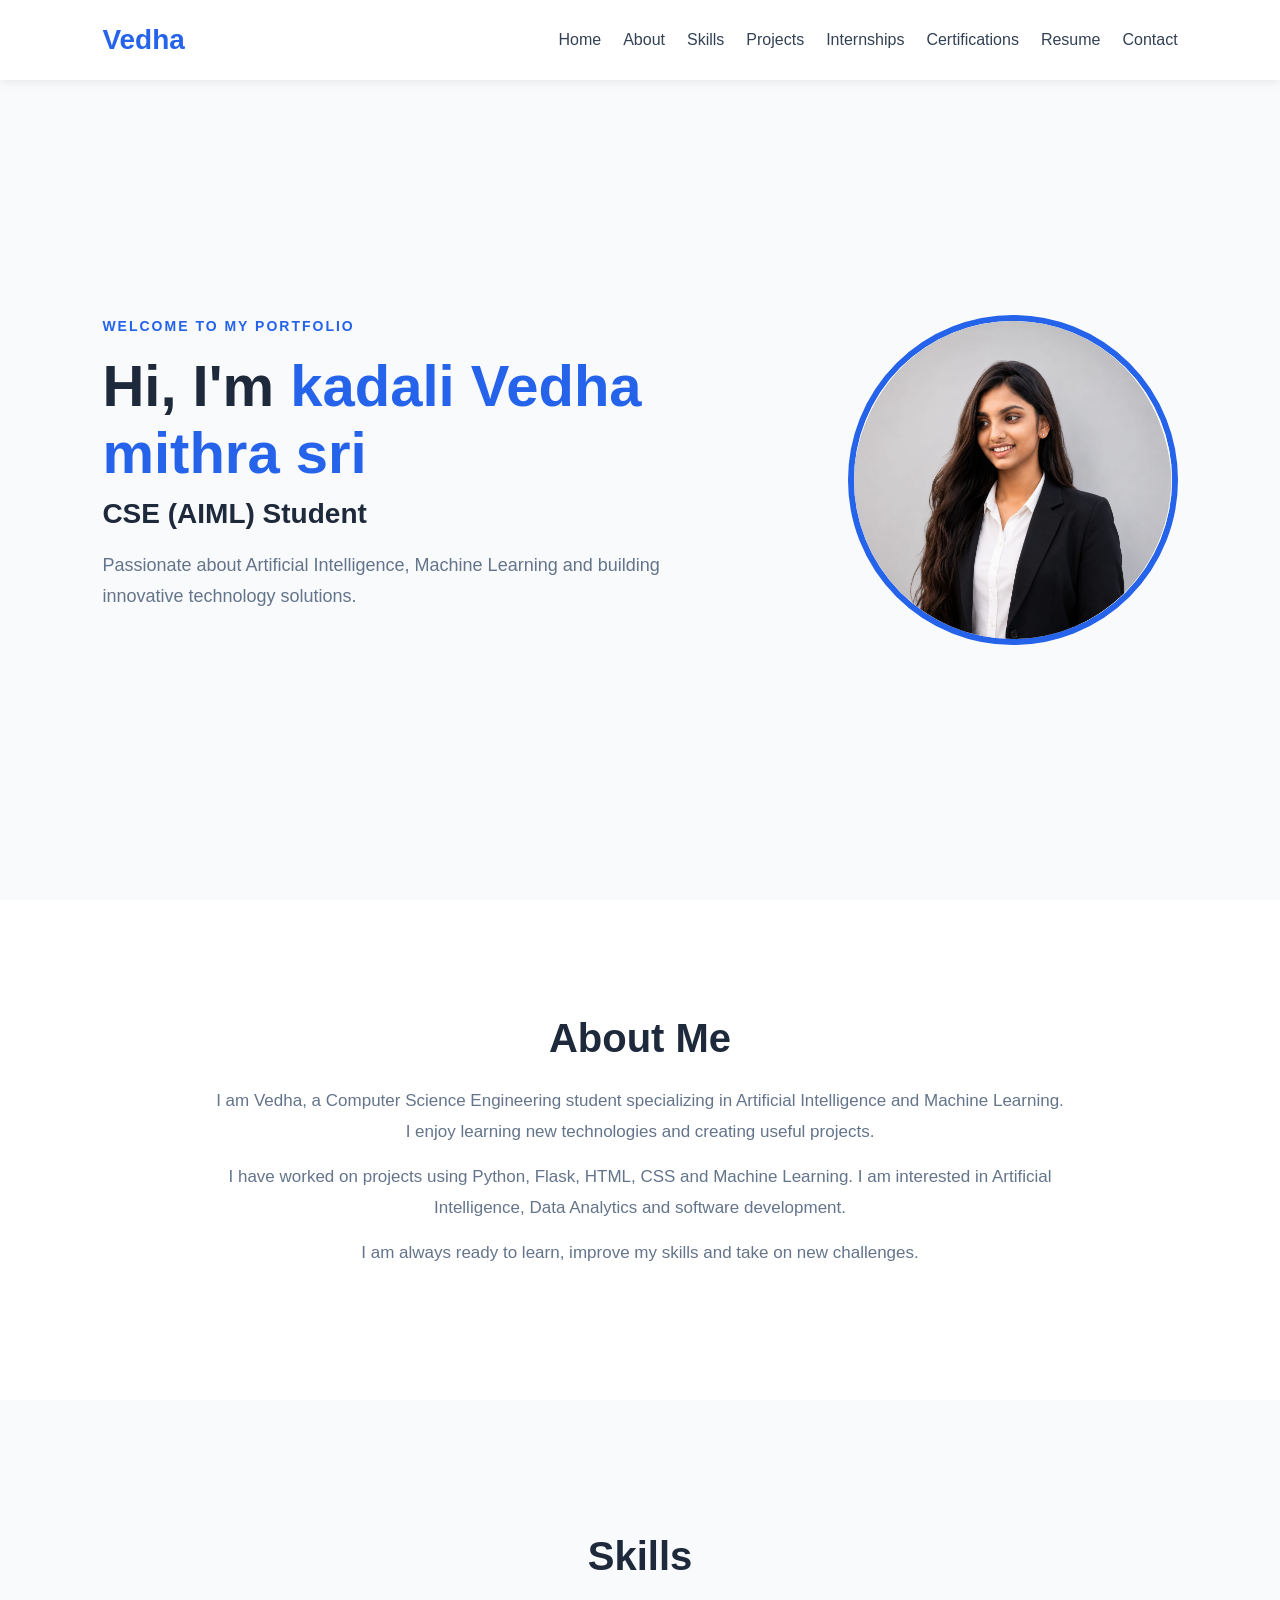
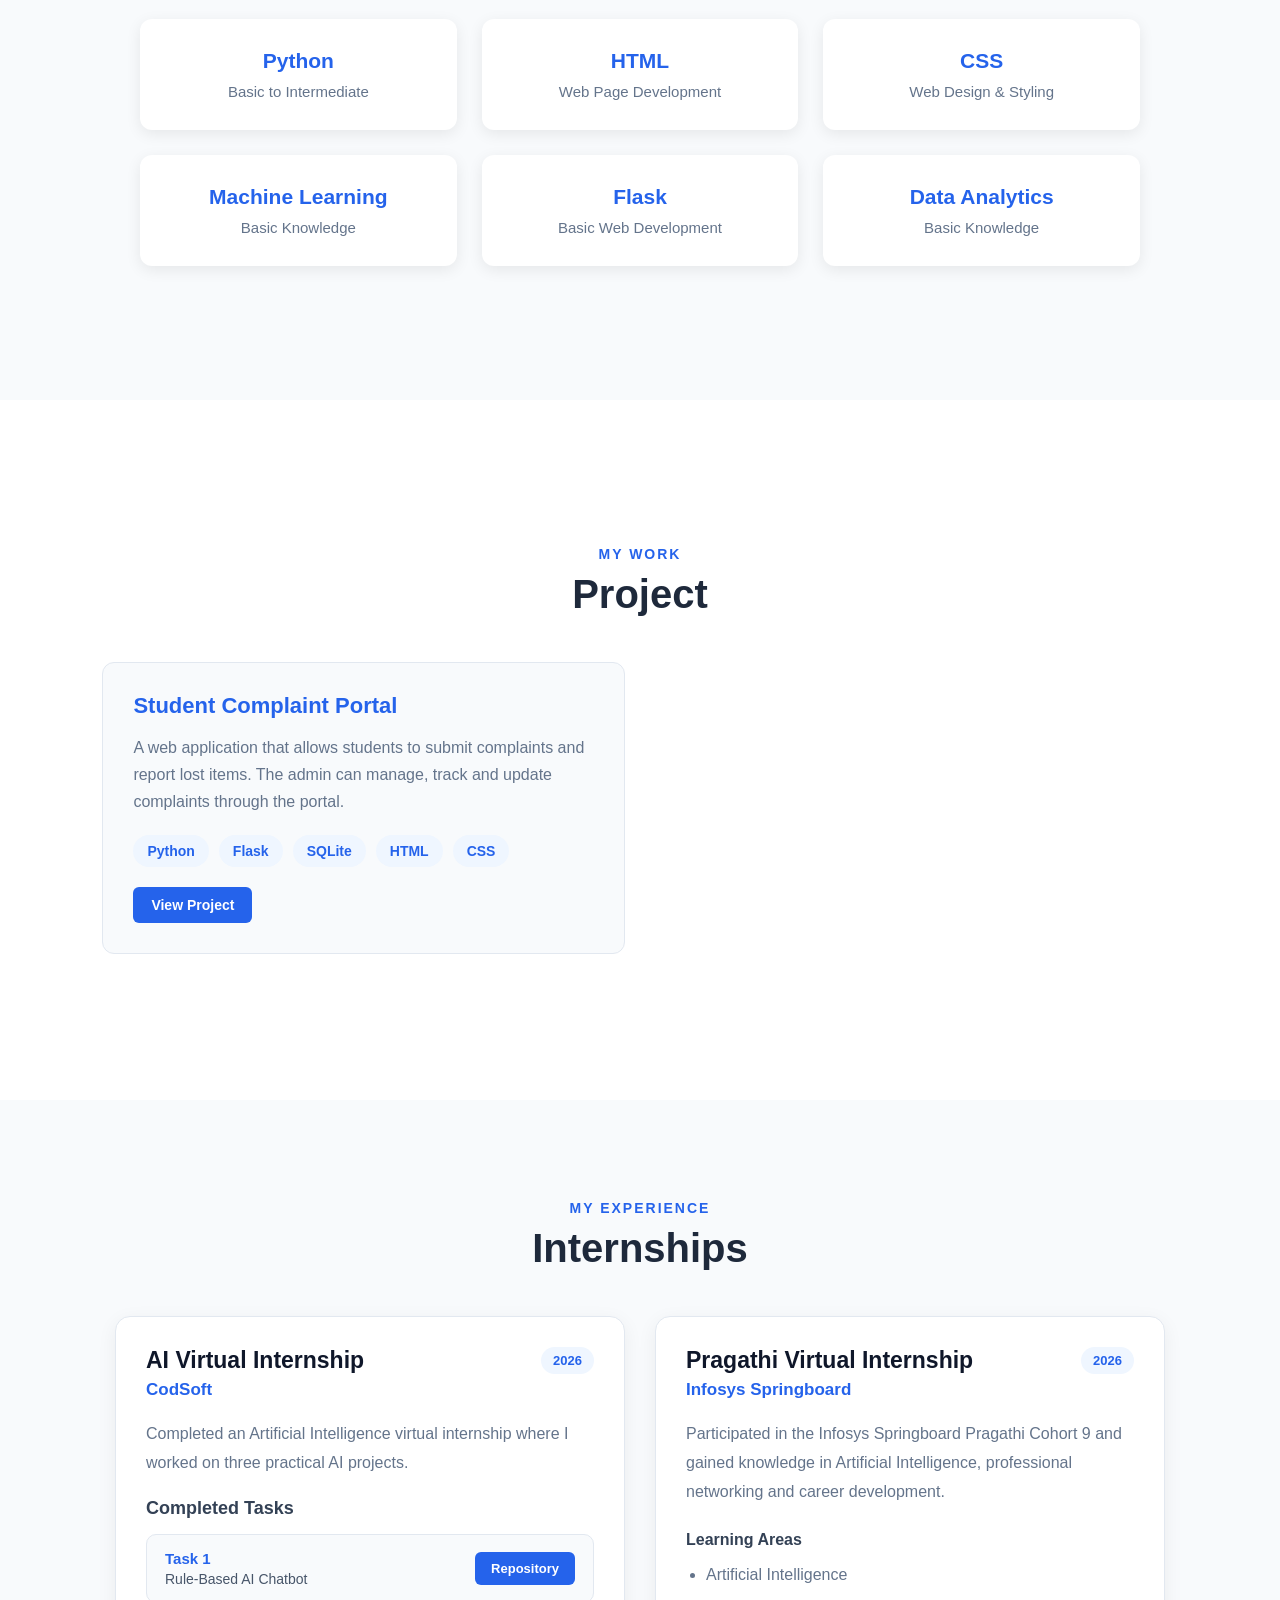
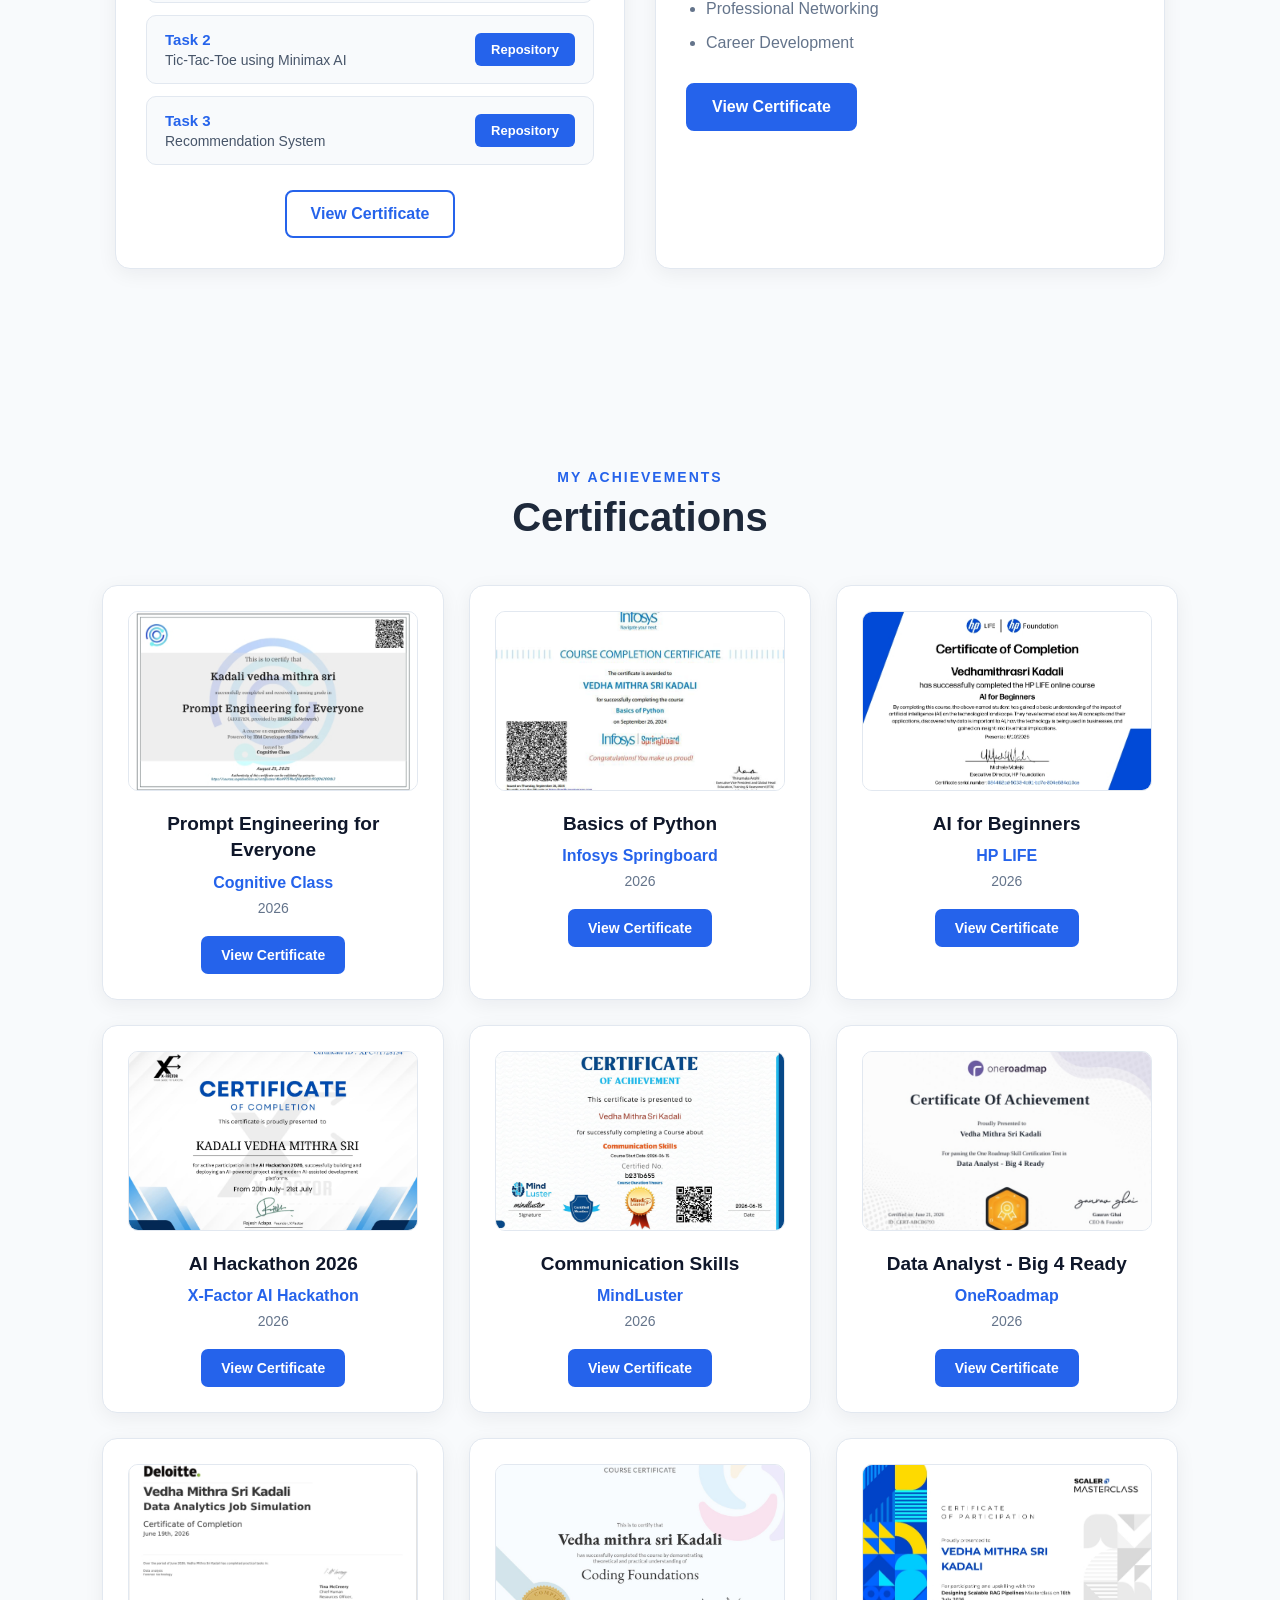
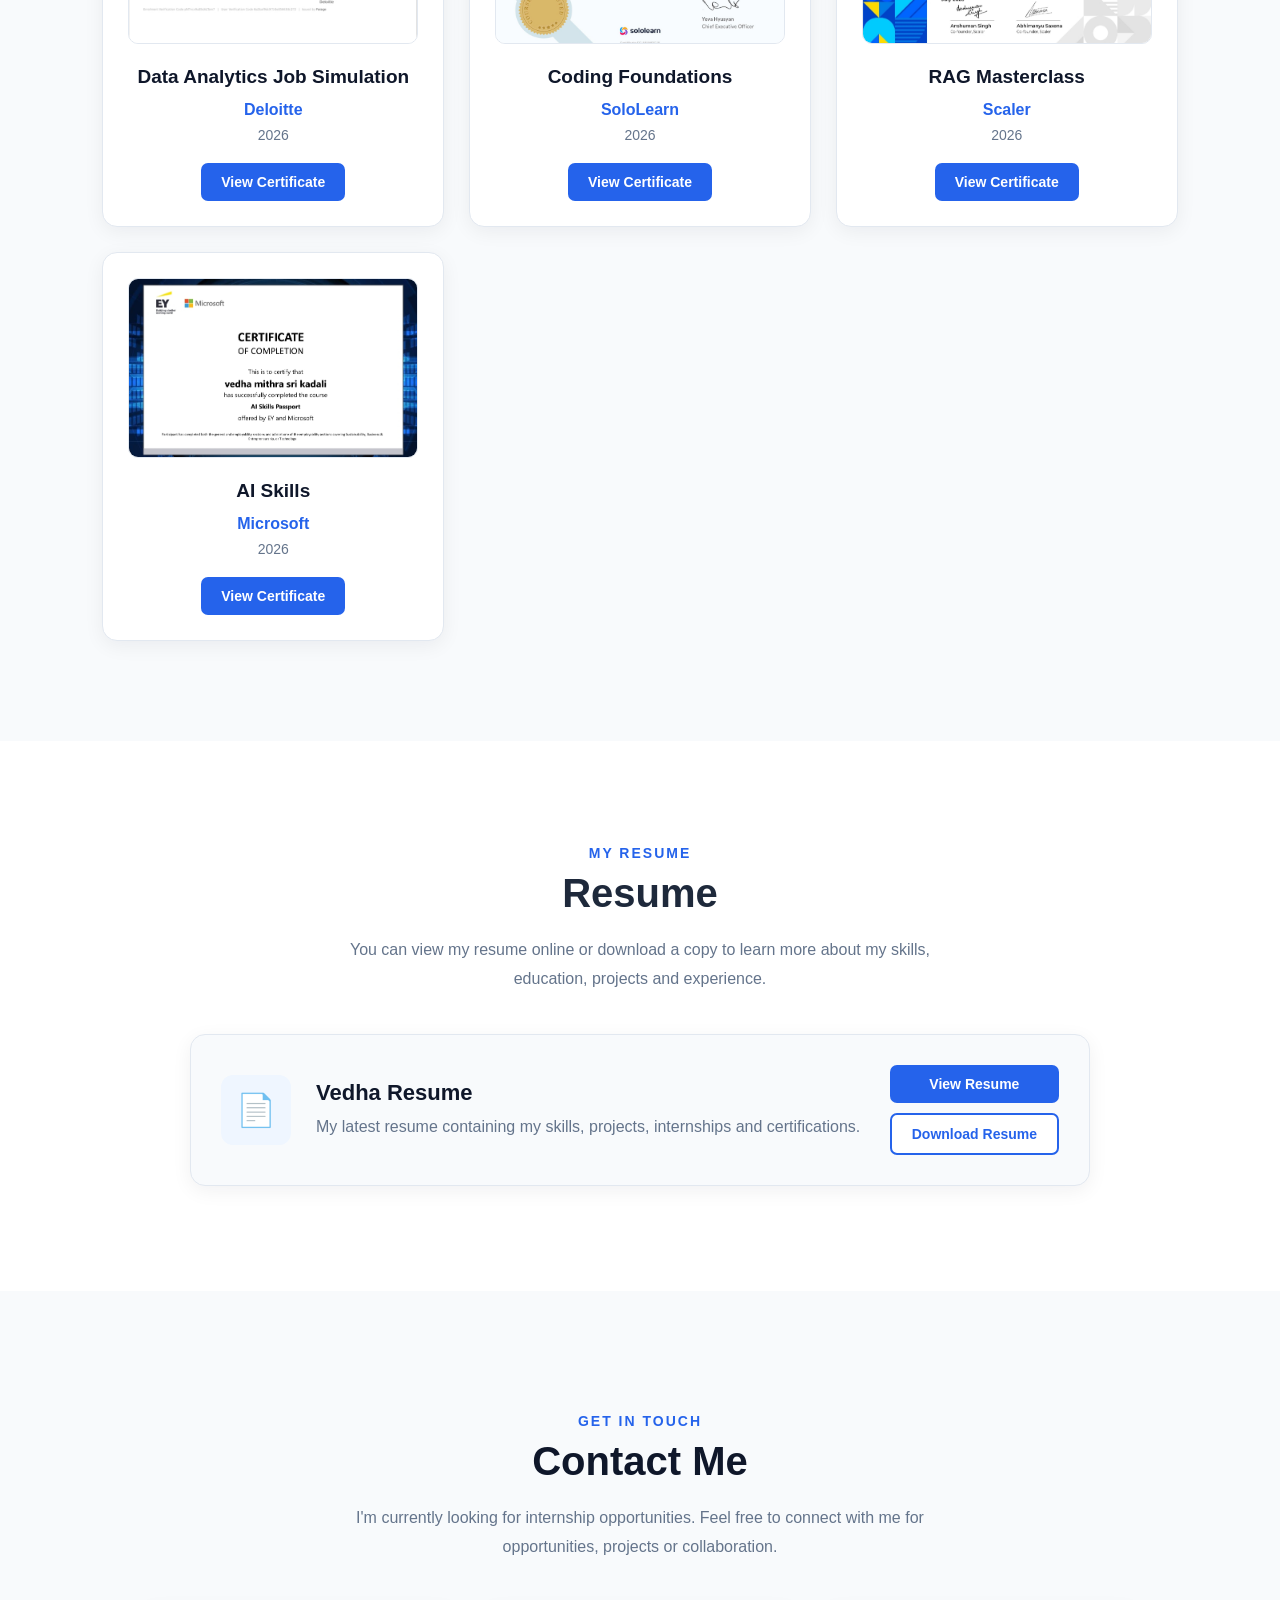
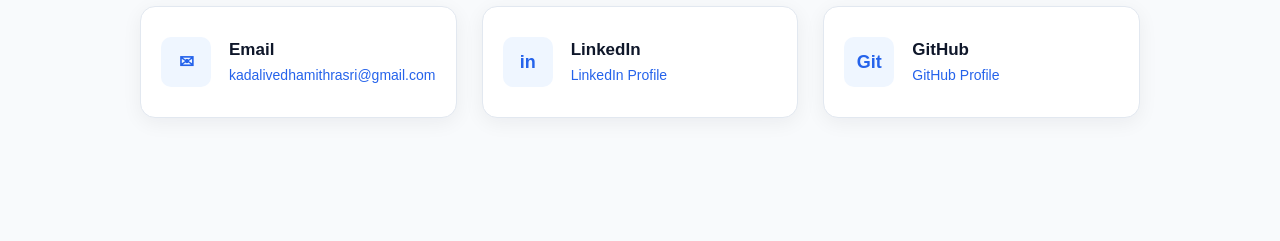
<file: index.html>
<!DOCTYPE html>
<html lang="en">
<head>
    <meta charset="UTF-8">
    <meta name="viewport" content="width=device-width, initial-scale=1.0">

    <title>Vedha | Portfolio</title>

    <link rel="stylesheet" href="style.css">
</head>

<body>

    <!-- Navigation Bar -->
    <nav class="navbar">

        <div class="logo">
            Vedha
        </div>

        <ul class="nav-links">
            <li><a href="#">Home</a></li>
            <li><a href="#about">About</a></li>
            <li><a href="#skills">Skills</a></li>
            <li><a href="#projects">Projects</a></li>
            <li><a href="#internships">Internships</a></li>
            <li><a href="#certifications">Certifications</a></li>
            <li><a href="#resume">Resume</a></li>
            <li> <a href="#contact">Contact</a></li>
        </ul>

    </nav>


    <!-- Home Page -->
    <section class="home">

        <div class="home-content">

            <p class="welcome">
                WELCOME TO MY PORTFOLIO
            </p>

            <h1>
                Hi, I'm <span>kadali Vedha mithra sri</span>
            </h1>

            <h2>
                CSE (AIML) Student
            </h2>

            <p class="description">
                Passionate about Artificial Intelligence, Machine Learning
                and building innovative technology solutions.
            </p>
            
        </div>


        <!-- Profile Photo -->
        <div class="home-image">

            <div class="photo-circle">
    <img src="profile.jpg.jpeg" alt="Vedha">
             </div>
        </div>

    </section>
    <!-- About Me Section -->
<section class="about" id="about">

    <div class="about-content">

        <h2>About Me</h2>

        <p>
            I am Vedha, a Computer Science Engineering student
            specializing in Artificial Intelligence and Machine Learning.
            I enjoy learning new technologies and creating useful projects.
        </p>

        <p>
            I have worked on projects using Python, Flask, HTML, CSS
            and Machine Learning. I am interested in Artificial Intelligence,
            Data Analytics and software development.
        </p>

        <p>
            I am always ready to learn, improve my skills and take on
            new challenges.
        </p>

    </div>

</section>
<!-- Skills Section -->
<section class="skills" id="skills">

    <div class="skills-content">

        <h2>Skills</h2>

        <div class="skills-container">

            <div class="skill-card">
                <h3>Python</h3>
                <p>Basic to Intermediate</p>
            </div>

            <div class="skill-card">
                <h3>HTML</h3>
                <p>Web Page Development</p>
            </div>

            <div class="skill-card">
                <h3>CSS</h3>
                <p>Web Design & Styling</p>
            </div>

            <div class="skill-card">
                <h3>Machine Learning</h3>
                <p>Basic Knowledge</p>
            </div>

            <div class="skill-card">
                <h3>Flask</h3>
                <p>Basic Web Development</p>
            </div>

            <div class="skill-card">
                <h3>Data Analytics</h3>
                <p>Basic Knowledge</p>
            </div>

        </div>

    </div>

</section>
<!-- Projects Section -->
<section class="projects" id="projects">

    <div class="projects-content">

        <p class="section-title">MY WORK</p>

        <h2>Project</h2>

        <div class="projects-container">

            <div class="project-card">

                <h3>Student Complaint Portal</h3>

                <p>
                    A web application that allows students to submit
                    complaints and report lost items. The admin can
                    manage, track and update complaints through the portal.
                </p>

                <div class="project-tech">
                    <span>Python</span>
                    <span>Flask</span>
                    <span>SQLite</span>
                    <span>HTML</span>
                    <span>CSS</span>
                </div>

                <a href="project.html" class="project-btn">
                   View Project
                </a> 

            </div>

        </div>

    </div>

</section>
<!-- Internships Section -->
<section class="internships" id="internships">

    <div class="internships-content">

        <p class="section-title">MY EXPERIENCE</p>

        <h2>Internships</h2>

        <div class="internships-container">

             <!-- CodSoft Internship -->
<div class="internship-card codsoft-card">

    <div class="internship-header">

        <div>
            <h3>AI Virtual Internship</h3>
            <h4>CodSoft</h4>
        </div>

        <span class="internship-date">
            2026
        </span>

    </div>


    <p class="internship-description">
        Completed an Artificial Intelligence virtual internship
        where I worked on three practical AI projects.
    </p>


    <h5>Completed Tasks</h5>


    <!-- Task 1 -->
    <div class="task-item">

        <div>
            <strong>Task 1</strong>
            <p>Rule-Based AI Chatbot</p>
        </div>

        <a
            href="https://github.com/vedha25-2/codsoft-_internship_task1/blob/main/README.md"
            target="_blank"
            class="task-btn">
            Repository
        </a>

    </div>


    <!-- Task 2 -->
    <div class="task-item">

        <div>
            <strong>Task 2</strong>
            <p>Tic-Tac-Toe using Minimax AI</p>
        </div>

        <a
            href="https://github.com/vedha25-2/codsoft_internship_task2/blob/main/README.md"
            target="_blank"
            class="task-btn">
            Repository
        </a>

    </div>


    <!-- Task 3 -->
    <div class="task-item">

        <div>
            <strong>Task 3</strong>
            <p>Recommendation System</p>
        </div>

        <a
            href="https://github.com/vedha25-2/codsoft_internship_task3/blob/main/README.md"
            target="_blank"
            class="task-btn">
            Repository
        </a>

    </div>


    <!-- Certificate -->
    <div class="certificate-area">

        <a
            href="https://drive.google.com/file/d/1vf_Vt8qjsI6jaDkBkHS_Xtul6V9LVR01/view"
            target="_blank"
            class="certificate-btn">
            View Certificate
        </a>

    </div>

</div>

<!-- Infosys Internship -->
<div class="internship-card infosys-card">

    <div class="infosys-content">

        <div class="internship-header">

            <div>
                <h3>Pragathi Virtual Internship</h3>
                <h4>Infosys Springboard</h4>
            </div>

            <span class="internship-date">
                2026
            </span>

        </div>

        <p class="internship-description">
            Participated in the Infosys Springboard Pragathi Cohort 9
            and gained knowledge in Artificial Intelligence, professional
            networking and career development.
        </p>

        <h5>Learning Areas</h5>

        <ul class="infosys-list">
            <li>Artificial Intelligence</li>
            <li>Professional Networking</li>
            <li>Career Development</li>
        </ul>

        <a href="infosys.jpg.jpeg"
           target="_blank"
           class="certificate-btn">
           View Certificate
        </a>
    </div>

</div>
</section>
<!-- Certifications Section -->
<section class="certifications" id="certifications">

    <div class="certifications-content">

        <p class="section-title">MY ACHIEVEMENTS</p>

        <h2>Certifications</h2>

        <div class="certifications-container">


            <!-- Certificate 1 -->
            <div class="certificate-card">

                <img
                    src="certificates/prompt.jpg.jpeg"
                    alt="Prompt Engineering Certificate"
                    class="certificate-image">

                <h3>Prompt Engineering for Everyone</h3>

                <p>Cognitive Class</p>

                <span>2026</span>

                <a
                    href="certificates/prompt.jpg.jpeg"
                    target="_blank"
                    class="certificate-view-btn">
                    View Certificate
                </a>

            </div>


            <!-- Certificate 2 -->
            <div class="certificate-card">

                <img
                    src="certificates/python.jpg.jpeg"
                    alt="Basics of Python Certificate"
                    class="certificate-image">

                <h3>Basics of Python</h3>

                <p>Infosys Springboard</p>

                <span>2026</span>

                <a
                    href="certificates/python.jpg.jpeg"
                    target="_blank"
                    class="certificate-view-btn">
                    View Certificate
                </a>

            </div>


            <!-- Certificate 3 -->
            <div class="certificate-card">

                <img
                    src="certificates/ai.jpg.jpeg"
                    alt="AI for Beginners Certificate"
                    class="certificate-image">

                <h3>AI for Beginners</h3>

                <p>HP LIFE</p>

                <span>2026</span>

                <a
                    href="certificates/ai.jpg.jpeg"
                    target="_blank"
                    class="certificate-view-btn">
                    View Certificate
                </a>

            </div>


            <!-- Certificate 4 -->
            <div class="certificate-card">

                <img
                    src="certificates/x-factor.jpg.jpeg"
                    alt="AI Hackathon Certificate"
                    class="certificate-image">

                <h3>AI Hackathon 2026</h3>

                <p>X-Factor AI Hackathon</p>

                <span>2026</span>

                <a
                    href="certificates/x-factor.jpg.jpeg"
                    target="_blank"
                    class="certificate-view-btn">
                    View Certificate
                </a>

            </div>


            <!-- Certificate 5 -->
            <div class="certificate-card">

                <img
                    src="certificates/commu.jpg.jpeg"
                    alt="Communication Skills Certificate"
                    class="certificate-image">

                <h3>Communication Skills</h3>

                <p>MindLuster</p>

                <span>2026</span>

                <a
                    href="certificates/commu.jpg.jpeg"
                    target="_blank"
                    class="certificate-view-btn">
                    View Certificate
                </a>

            </div>


            <!-- Certificate 6 -->
            <div class="certificate-card">

                <img
                    src="certificates/big4.jpg.jpeg"
                    alt="Data Analyst Big 4 Ready Certificate"
                    class="certificate-image">

                <h3>Data Analyst - Big 4 Ready</h3>

                <p>OneRoadmap</p>

                <span>2026</span>

                <a
                    href="certificates/big4.jpg.jpeg"
                    target="_blank"
                    class="certificate-view-btn">
                    View Certificate
                </a>

            </div>


            <!-- Certificate 7 -->
            <div class="certificate-card">

                <img
                    src="certificates/deloite.jpg.jpeg"
                    alt="Deloitte Data Analytics Certificate"
                    class="certificate-image">

                <h3>Data Analytics Job Simulation</h3>                    

                <p>Deloitte</p>

                <span>2026</span>

                <a
                    href="certificates/deloite.jpg.jpeg"
                    target="_blank"
                    class="certificate-view-btn">
                    View Certificate
                </a>

            </div>


            <!-- Certificate 8 -->
            <div class="certificate-card">

                <img
                    src="certificates/coding.jpg.jpeg"
                    alt="Coding Foundations Certificate"
                    class="certificate-image">

                <h3>Coding Foundations</h3>

                <p>SoloLearn</p>

                <span>2026</span>

                <a
                    href="certificates/coding.jpg.jpeg"
                    target="_blank"
                    class="certificate-view-btn">
                    View Certificate
                </a>

            </div>


            <!-- Certificate 9 -->
            <div class="certificate-card">

                <img
                    src="certificates/rag.jpg.jpeg"
                    alt="RAG Masterclass Certificate"
                    class="certificate-image">

                <h3>RAG Masterclass</h3>

                <p>Scaler</p>

                <span>2026</span>

                <a
                    href="certificates/rag.jpg.jpeg"
                    target="_blank"
                    class="certificate-view-btn">
                    View Certificate
                </a>

            </div>
                    <!-- Certificate 10 -->
            <div class="certificate-card">

                <img
                    src="certificates/microsoft.jpg.jpeg"
                    alt="AI Skills Passport Certificate"
                    class="certificate-image">

                <h3>AI Skills</h3>
                <p>Microsoft</p>

                <span>2026</span>

                <a
                    href="certificates/microsoft.jpg.jpeg"
                    target="_blank"
                    class="certificate-view-btn">
                    View Certificate
                </a>

            </div>


        </div>

    </div>

</section>
<!-- Resume Section -->
<section class="resume" id="resume">

    <div class="resume-content">

        <p class="section-title">MY RESUME</p>

        <h2>Resume</h2>

        <p class="resume-text">
            You can view my resume online or download a copy
            to learn more about my skills, education, projects
            and experience.
        </p>

        <div class="resume-card">

            <div class="resume-icon">
                📄
            </div>

            <div class="resume-info">

                <h3>Vedha Resume</h3>

                <p>
                    My latest resume containing my skills,
                    projects, internships and certifications.
                </p>

            </div>

            <div class="resume-buttons">

                <!-- View Resume -->
                <a
                    href="resume/Vedha_Resume.pdf.pdf"
                    target="_blank"
                    class="resume-view-btn">
                    View Resume
                </a>

                <!-- Download Resume -->
                <a
                    href="resume/Vedha_Resume.pdf.pdf"
                    download="Vedha_Resume.pdf"
                    class="resume-download-btn">
                    Download Resume
                </a>

            </div>

        </div>

    </div>

</section>
<!-- Contact Section -->
<section class="contact" id="contact">

    <div class="contact-content">

        <p class="section-title">GET IN TOUCH</p>

        <h2>Contact Me</h2>

        <p class="contact-description">
            I'm currently looking for internship opportunities.
            Feel free to connect with me for opportunities,
            projects or collaboration.
        </p>


        <div class="contact-container">


            <!-- Email -->
            <div class="contact-card">

                <div class="contact-icon">
                    ✉
                </div>

                <div>
                    <h3>Email</h3>

                    <a href="kadalivedhamithrasri@gmail.com">
                        kadalivedhamithrasri@gmail.com
                    </a>
                </div>

            </div>


            <!-- LinkedIn -->
            <div class="contact-card">

                <div class="contact-icon">
                    in
                </div>

                <div>
                    <h3>LinkedIn</h3>

                    <a
                        href="https://www.linkedin.com/in/vedha-mithra-sri-kadali-72b244378"
                        target="_blank">
                        LinkedIn Profile
                    </a>
                </div>

            </div>


            <!-- GitHub -->
            <div class="contact-card">

                <div class="contact-icon">
                    Git
                </div>

                <div>
                    <h3>GitHub</h3>

                    <a
                        href="https://github.com/vedha25-2"
                        target="_blank">
                        GitHub Profile
                    </a>
                </div>

            </div>


        </div>

    </div>

</section>
</body>
</html>
</file>
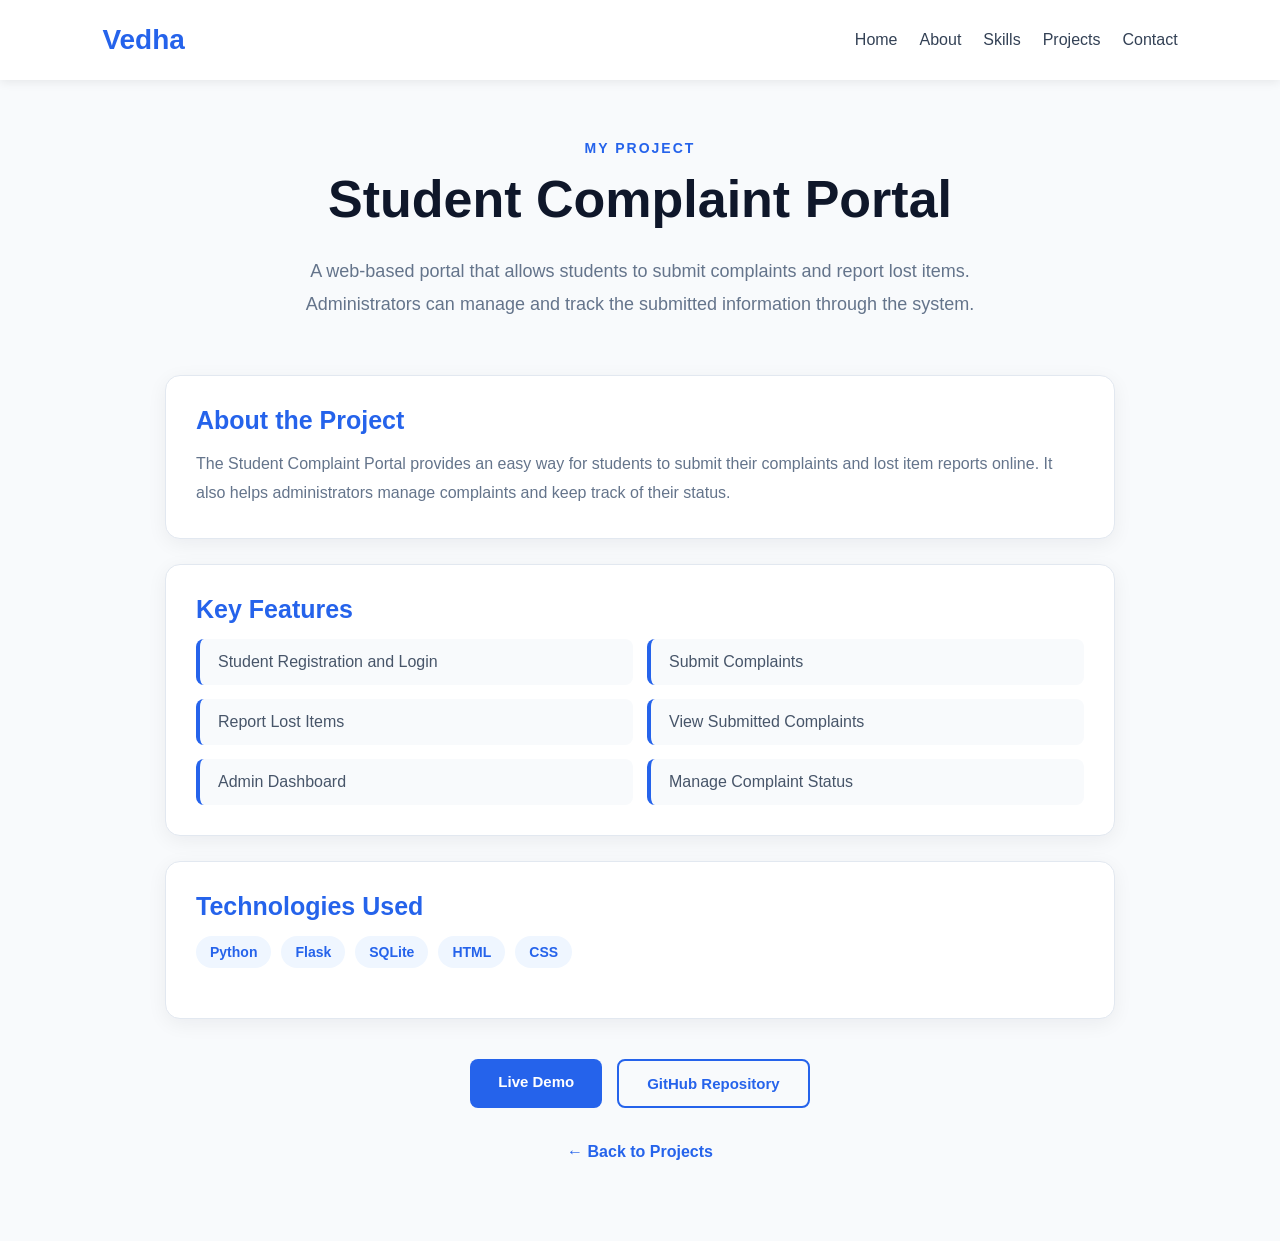
<file: project.html>
<!DOCTYPE html>
<html lang="en">

<head>
    <meta charset="UTF-8">
    <meta name="viewport" content="width=device-width, initial-scale=1.0">

    <title>Student Complaint Portal | Vedha</title>

    <link rel="stylesheet" href="style.css">
</head>

<body>

    <!-- Navigation -->
    <nav class="navbar">

        <div class="logo">
            Vedha
        </div>

        <ul class="nav-links">
            <li><a href="index.html">Home</a></li>
            <li><a href="index.html#about">About</a></li>
            <li><a href="index.html#skills">Skills</a></li>
            <li><a href="index.html#projects">Projects</a></li>
            <li><a href="index.html#contact">Contact</a></li>
        </ul>

    </nav>


    <!-- Project Details -->
    <section class="project-details">

        <div class="project-details-content">

            <p class="section-title">MY PROJECT</p>

            <h1>Student Complaint Portal</h1>

            <p class="project-intro">
                A web-based portal that allows students to submit complaints
                and report lost items. Administrators can manage and track
                the submitted information through the system.
            </p>


            <!-- About Project -->
            <div class="project-info">

                <h2>About the Project</h2>

                <p>
                    The Student Complaint Portal provides an easy way for
                    students to submit their complaints and lost item reports
                    online. It also helps administrators manage complaints
                    and keep track of their status.
                </p>

            </div>


            <!-- Features -->
            <div class="project-info">

                <h2>Key Features</h2>

                <ul class="feature-list">
                    <li>Student Registration and Login</li>
                    <li>Submit Complaints</li>
                    <li>Report Lost Items</li>
                    <li>View Submitted Complaints</li>
                    <li>Admin Dashboard</li>
                    <li>Manage Complaint Status</li>
                </ul>

            </div>


            <!-- Technologies -->
            <div class="project-info">

                <h2>Technologies Used</h2>

                <div class="project-tech">

                    <span>Python</span>
                    <span>Flask</span>
                    <span>SQLite</span>
                    <span>HTML</span>
                    <span>CSS</span>

                </div>

            </div>


            <!-- Project Buttons -->
            <div class="project-links">

                <a
                    href="https://student-complaint-portal-6d1e.onrender.com"
                    target="_blank"
                    class="btn">
                    Live Demo
                </a>

                <a
                    href="https://github.com/vedha25-2/student-complaint-portal"
                    target="_blank"
                    class="btn-outline">
                    GitHub Repository
                </a>

            </div>


            <!-- Back Button -->
            <a href="index.html#projects" class="back-link">
                ← Back to Projects
            </a>

        </div>

    </section>

</body>

</html>
</file>
<file: style.css>
* {
    margin: 0;
    padding: 0;
    box-sizing: border-box;
}

body {
    font-family: Arial, sans-serif;
    background: #f8fafc;
    color: #1e293b;
}


/* Navigation */

.navbar {
    height: 80px;
    padding: 0 8%;

    display: flex;
    justify-content: space-between;
    align-items: center;

    background: white;

    position: fixed;
    top: 0;
    left: 0;
    width: 100%;

    z-index: 1000;

    box-shadow: 0 2px 10px rgba(0, 0, 0, 0.08);
}

.logo {
    font-size: 28px;
    font-weight: bold;
    color: #2563eb;
}

.nav-links {
    display: flex;
    gap: 22px;
    list-style: none;
}
.nav-links a {
    text-decoration: none;
    color: #334155;
    font-size: 16px;
    font-weight: 500;
}

.nav-links a:hover {
    color: #2563eb;
}


/* Home */

.home {
    min-height: 100vh;

    padding: 120px 8% 60px;

    display: flex;
    align-items: center;
    justify-content: space-between;

    gap: 60px;
}

.home-content {
    max-width: 600px;
}

.welcome {
    color: #2563eb;
    font-size: 14px;
    font-weight: bold;
    letter-spacing: 2px;
    margin-bottom: 18px;
}

.home h1 {
    font-size: 58px;
    margin-bottom: 12px;
}

.home h1 span {
    color: #2563eb;
}

.home h2 {
    font-size: 28px;
    margin-bottom: 20px;
}

.description {
    font-size: 18px;
    line-height: 1.7;
    color: #64748b;
    margin-bottom: 30px;
}


/* Buttons */

.buttons {
    display: flex;
    gap: 15px;
}

.btn,
.btn-outline {
    padding: 14px 24px;
    border-radius: 8px;

    text-decoration: none;
    font-weight: bold;

    display: inline-block;
}

.btn {
    background: #2563eb;
    color: white;
}

.btn:hover {
    background: #1d4ed8;
}

.btn-outline {
    border: 2px solid #2563eb;
    color: #2563eb;
}

.btn-outline:hover {
    background: #2563eb;
    color: white;
}


/* Profile Photo */

.home-image {
    display: flex;
    justify-content: center;
    align-items: center;
}

.photo-circle {
    width: 330px;
    height: 330px;

    border-radius: 50%;
    overflow: hidden;

    border: 6px solid #2563eb;

    display: flex;
    justify-content: center;
    align-items: center;

    background: #dbeafe;
}

.photo-circle img {
    width: 100%;
    height: 100%;

    object-fit: cover;
    object-position: center;

    display: block;
}


/* Mobile */

@media (max-width: 768px) {

    .nav-links {
        display: none;
    }

    .home {
        flex-direction: column;
        text-align: center;
        padding: 120px 5% 50px;
    }

    .home h1 {
        font-size: 42px;
    }

    .home h2 {
        font-size: 24px;
    }

    .buttons {
        justify-content: center;
        flex-wrap: wrap;
    }

    .photo-circle {
        width: 240px;
        height: 240px;
    }
}
/* =========================
   ABOUT ME
========================= */

.about {
    min-height: 500px;
    padding: 100px 8%;

    display: flex;
    justify-content: center;
    align-items: center;

    background: white;
}

.about-content {
    max-width: 850px;
    text-align: center;
}

.section-title {
    color: #2563eb;
    font-size: 14px;
    font-weight: bold;
    letter-spacing: 2px;
    margin-bottom: 10px;
}

.about h2 {
    font-size: 40px;
    margin-bottom: 25px;
}

.about p:not(.section-title) {
    color: #64748b;
    font-size: 17px;
    line-height: 1.8;
    margin-bottom: 15px;
}
/* =========================
   SKILLS
========================= */

.skills {
    min-height: 600px;
    padding: 100px 8%;

    background: #f8fafc;

    display: flex;
    justify-content: center;
    align-items: center;
}

.skills-content {
    width: 100%;
    max-width: 1000px;
    text-align: center;
}

.skills h2 {
    font-size: 40px;
    margin-bottom: 40px;
}

.skills-container {
    display: grid;
    grid-template-columns: repeat(3, 1fr);
    gap: 25px;
}

.skill-card {
    background: white;

    padding: 30px 20px;

    border-radius: 12px;

    box-shadow: 0 4px 15px rgba(0, 0, 0, 0.08);

    transition: transform 0.3s ease;
}

.skill-card:hover {
    transform: translateY(-5px);
}

.skill-card h3 {
    font-size: 21px;
    margin-bottom: 10px;
    color: #2563eb;
}

.skill-card p {
    color: #64748b;
    font-size: 15px;
}


/* Mobile */

@media (max-width: 768px) {

    .skills-container {
        grid-template-columns: 1fr;
    }

}
/* =========================
   PROJECTS
========================= */

.projects {
    min-height: 700px;
    padding: 100px 8%;

    background: white;

    display: flex;
    justify-content: center;
    align-items: center;
}

.projects-content {
    width: 100%;
    max-width: 1100px;
    text-align: center;
}

.projects h2 {
    font-size: 40px;
    margin-bottom: 45px;
}

.projects-container {
    display: grid;
    grid-template-columns: repeat(2, 1fr);
    gap: 30px;
}

.project-card {
    background: #f8fafc;

    padding: 30px;

    border-radius: 12px;

    text-align: left;

    border: 1px solid #e2e8f0;

    transition: transform 0.3s ease,
                box-shadow 0.3s ease;
}

.project-card:hover {
    transform: translateY(-6px);

    box-shadow: 0 8px 25px rgba(0, 0, 0, 0.1);
}

.project-card h3 {
    font-size: 22px;
    color: #2563eb;

    margin-bottom: 15px;
}

.project-card p {
    color: #64748b;

    line-height: 1.7;

    margin-bottom: 20px;
}

.project-tech {
    display: flex;
    flex-wrap: wrap;

    gap: 8px;

    margin-bottom: 20px;
}

.project-tech span {
    background: #dbeafe;

    color: #2563eb;

    padding: 6px 10px;

    border-radius: 5px;

    font-size: 13px;

    font-weight: bold;
}

.project-btn {
    display: inline-block;

    padding: 10px 18px;

    background: #2563eb;

    color: white;

    text-decoration: none;

    border-radius: 6px;

    font-size: 14px;

    font-weight: bold;
}

.project-btn:hover {
    background: #1d4ed8;
}


/* Mobile */

@media (max-width: 768px) {

    .projects-container {
        grid-template-columns: 1fr;
    }

}
/* =========================
   PROJECT DETAILS PAGE
========================= */

.project-details {
    min-height: 100vh;
    padding: 140px 8% 80px;

    background: #f8fafc;

    display: flex;
    justify-content: center;
}

.project-details-content {
    width: 100%;
    max-width: 950px;
}


/* Project Heading */

.project-details .section-title {
    text-align: center;
    margin-bottom: 12px;
}

.project-details h1 {
    text-align: center;

    font-size: 52px;
    line-height: 1.2;

    margin-bottom: 25px;

    color: #0f172a;
}

.project-intro {
    max-width: 750px;

    margin: 0 auto 55px;

    text-align: center;

    font-size: 18px;
    line-height: 1.8;

    color: #64748b;
}


/* Information Cards */

.project-info {
    background: white;

    padding: 30px;

    margin-bottom: 25px;

    border-radius: 15px;

    border: 1px solid #e2e8f0;

    box-shadow: 0 5px 20px rgba(15, 23, 42, 0.06);
}

.project-info h2 {
    font-size: 25px;

    margin-bottom: 15px;

    color: #2563eb;
}

.project-info p {
    color: #64748b;

    font-size: 16px;

    line-height: 1.8;
}


/* Features */

.feature-list {
    list-style: none;

    display: grid;

    grid-template-columns: repeat(2, 1fr);

    gap: 14px;

    padding: 0;
}

.feature-list li {
    padding: 14px 18px;

    background: #f8fafc;

    border-radius: 8px;

    color: #475569;

    border-left: 4px solid #2563eb;
}


/* Technologies */

.project-tech {
    display: flex;

    flex-wrap: wrap;

    gap: 10px;
}

.project-tech span {
    background: #eff6ff;

    color: #2563eb;

    padding: 8px 14px;

    border-radius: 20px;

    font-size: 14px;

    font-weight: 600;
}


/* Buttons */

.project-links {
    display: flex;

    justify-content: center;

    gap: 15px;

    margin-top: 40px;
}

.project-links .btn,
.project-links .btn-outline {
    padding: 14px 28px;

    border-radius: 8px;

    font-size: 15px;
}


/* Back Button */

.back-link {
    display: block;

    width: fit-content;

    margin: 35px auto 0;

    color: #2563eb;

    text-decoration: none;

    font-weight: 600;
}

.back-link:hover {
    text-decoration: underline;
}


/* =========================
   MOBILE
========================= */

@media (max-width: 768px) {

    .project-details {
        padding: 120px 5% 60px;
    }

    .project-details h1 {
        font-size: 38px;
    }

    .project-intro {
        font-size: 16px;
    }

    .project-info {
        padding: 22px;
    }

    .feature-list {
        grid-template-columns: 1fr;
    }

    .project-links {
        flex-direction: column;
        align-items: stretch;
    }

    .project-links a {
        text-align: center;
    }
}
/* =========================
   INTERNSHIPS
========================= */

.internships {
    min-height: 650px;

    padding: 100px 8%;

    background: #f8fafc;

    display: flex;
    justify-content: center;
    align-items: center;
}

.internships-content {
    width: 100%;
    max-width: 1050px;

    text-align: center;
}

.internships h2 {
    font-size: 40px;

    margin-bottom: 45px;
}

.internships-container {
    display: grid;

    grid-template-columns: repeat(2, 1fr);

    gap: 30px;
}

.internship-card {
    background: white;

    padding: 30px;

    border-radius: 15px;

    text-align: left;

    border: 1px solid #e2e8f0;

    box-shadow: 0 5px 20px rgba(15, 23, 42, 0.06);

    transition: transform 0.3s ease,
                box-shadow 0.3s ease;
}

.internship-card:hover {
    transform: translateY(-6px);

    box-shadow: 0 10px 30px rgba(15, 23, 42, 0.10);
}


/* Header */

.internship-header {
    display: flex;

    justify-content: space-between;

    align-items: flex-start;

    gap: 15px;

    margin-bottom: 20px;
}

.internship-card h3 {
    font-size: 23px;

    color: #0f172a;

    margin-bottom: 6px;
}

.internship-card h4 {
    font-size: 17px;

    color: #2563eb;
}

.internship-date {
    background: #eff6ff;

    color: #2563eb;

    padding: 6px 12px;

    border-radius: 20px;

    font-size: 13px;

    font-weight: bold;

    white-space: nowrap;
}


/* Description */

.internship-card > p {
    color: #64748b;

    line-height: 1.8;

    margin-bottom: 20px;
}


/* Tasks */

.internship-card h5 {
    font-size: 16px;

    margin-bottom: 12px;

    color: #334155;
}

.internship-card ul {
    padding-left: 20px;

    color: #64748b;

    line-height: 1.8;
}

.internship-card li {
    margin-bottom: 5px;
}


/* Mobile */

@media (max-width: 768px) {

    .internships-container {
        grid-template-columns: 1fr;
    }

    .internship-header {
        flex-direction: column;
    }

}
/* =========================
   CODSOFT INTERNSHIP
========================= */

.codsoft-card {
    width: 100%;
}

.internship-description {
    color: #64748b;
    line-height: 1.8;
    margin-bottom: 25px;
}


/* Completed Tasks */

.codsoft-card h5 {
    font-size: 18px;
    color: #334155;
    margin-bottom: 15px;
}

.task-item {
    display: flex;

    justify-content: space-between;
    align-items: center;

    gap: 20px;

    padding: 15px 18px;

    margin-bottom: 12px;

    background: #f8fafc;

    border: 1px solid #e2e8f0;

    border-radius: 10px;
}

.task-item strong {
    display: block;

    color: #2563eb;

    font-size: 15px;

    margin-bottom: 4px;
}

.task-item p {
    margin: 0;

    color: #475569;

    font-size: 14px;
}


/* Repository Button */

.task-btn {
    flex-shrink: 0;

    padding: 9px 16px;

    background: #2563eb;

    color: white;

    text-decoration: none;

    border-radius: 6px;

    font-size: 13px;

    font-weight: 600;

    transition: 0.3s;
}

.task-btn:hover {
    background: #1d4ed8;

    transform: translateY(-2px);
}


/* Certificate */

.certificate-area {
    margin-top: 25px;

    text-align: center;
}

.certificate-btn {
    display: inline-block;

    padding: 13px 24px;

    background: white;

    color: #2563eb;

    border: 2px solid #2563eb;

    border-radius: 8px;

    text-decoration: none;

    font-weight: 600;

    transition: 0.3s;
}

.certificate-btn:hover {
    background: #2563eb;

    color: white;
}


/* Mobile */

@media (max-width: 600px) {

    .task-item {
        flex-direction: column;

        align-items: flex-start;
    }

    .task-btn {
        width: 100%;

        text-align: center;
    }

    .certificate-btn {
        width: 100%;
    }
}
/* =========================
   INFOSYS INTERNSHIP
========================= */

.infosys-card {
    width: 100%;
}

.infosys-content {
    width: 100%;
    text-align: left;
}

.infosys-list {
    padding-left: 20px;

    color: #64748b;

    line-height: 1.9;

    margin-bottom: 25px;
}


/* Certificate Button */

.infosys-content .certificate-btn {
    display: inline-block;

    padding: 13px 24px;

    background: #2563eb;

    color: white;

    border-radius: 8px;

    text-decoration: none;

    font-weight: 600;

    transition: 0.3s;
}

.infosys-content .certificate-btn:hover {
    background: #1d4ed8;

    transform: translateY(-2px);
}


/* Mobile */

@media (max-width: 768px) {

    .infosys-card {
        width: 100%;
    }

    .infosys-content {
        text-align: left;
    }

}
/* =========================
   CERTIFICATIONS
========================= */

.certifications {
    min-height: 700px;

    padding: 100px 8%;

    background: #f8fafc;

    display: flex;
    justify-content: center;
    align-items: center;
}

.certifications-content {
    width: 100%;
    max-width: 1100px;

    text-align: center;
}

.certifications h2 {
    font-size: 40px;

    margin-bottom: 45px;
}

.certifications-container {
    display: grid;

    grid-template-columns: repeat(3, 1fr);

    gap: 25px;
}


/* Certificate Card */

.certificate-card {
    background: white;

    padding: 30px 25px;

    border-radius: 15px;

    border: 1px solid #e2e8f0;

    box-shadow: 0 5px 20px rgba(15, 23, 42, 0.06);

    transition: 0.3s;
}

.certificate-card:hover {
    transform: translateY(-6px);

    box-shadow: 0 10px 30px rgba(15, 23, 42, 0.10);
}


/* Certificate Icon */

.certificate-icon {
    width: 100%;
    height: 80px;

    display: flex;
    justify-content: center;
    align-items: center;

    background: #eff6ff;

    color: #2563eb;

    border-radius: 10px;

    font-size: 14px;

    font-weight: bold;

    letter-spacing: 1px;

    margin-bottom: 20px;
}


/* Certificate Text */

.certificate-card h3 {
    font-size: 19px;

    color: #0f172a;

    line-height: 1.4;

    margin-bottom: 10px;
}

.certificate-card p {
    color: #2563eb;

    font-weight: 600;

    margin-bottom: 8px;
}

.certificate-card span {
    display: block;

    color: #64748b;

    font-size: 14px;

    margin-bottom: 20px;
}


/* View Button */

.certificate-view-btn {
    display: inline-block;

    padding: 11px 20px;

    background: #2563eb;

    color: white;

    text-decoration: none;

    border-radius: 7px;

    font-size: 14px;

    font-weight: 600;

    transition: 0.3s;
}

.certificate-view-btn:hover {
    background: #1d4ed8;

    transform: translateY(-2px);
}


/* Mobile */

@media (max-width: 900px) {

    .certifications-container {
        grid-template-columns: repeat(2, 1fr);
    }

}

@media (max-width: 600px) {

    .certifications-container {
        grid-template-columns: 1fr;
    }

}
/* =========================
   CERTIFICATE IMAGE
========================= */

.certificate-image {
    width: 100%;
    height: 180px;

    object-fit: cover;

    border-radius: 10px;

    margin-bottom: 20px;

    border: 1px solid #e2e8f0;

    display: block;
}


/* Certificate Card */

.certificate-card {
    background: white;

    padding: 25px;

    border-radius: 15px;

    border: 1px solid #e2e8f0;

    box-shadow: 0 5px 20px rgba(15, 23, 42, 0.06);

    transition: 0.3s;
}

.certificate-card:hover {
    transform: translateY(-6px);

    box-shadow: 0 10px 30px rgba(15, 23, 42, 0.10);
}


/* Certificate Title */

.certificate-card h3 {
    font-size: 19px;

    color: #0f172a;

    line-height: 1.4;

    margin-bottom: 10px;
}


/* Organization */

.certificate-card p {
    color: #2563eb;

    font-weight: 600;

    margin-bottom: 8px;
}


/* Year */

.certificate-card span {
    display: block;

    color: #64748b;

    font-size: 14px;

    margin-bottom: 20px;
}


/* View Certificate Button */

.certificate-view-btn {
    display: inline-block;

    padding: 11px 20px;

    background: #2563eb;

    color: white;

    text-decoration: none;

    border-radius: 7px;

    font-size: 14px;

    font-weight: 600;

    transition: 0.3s;
}

.certificate-view-btn:hover {
    background: #1d4ed8;

    transform: translateY(-2px);
}


/* Mobile */

@media (max-width: 900px) {

    .certifications-container {
        grid-template-columns: repeat(2, 1fr);
    }

}

@media (max-width: 600px) {

    .certifications-container {
        grid-template-columns: 1fr;
    }

}
/* =========================
   RESUME
========================= */

.resume {
    min-height: 550px;

    padding: 100px 8%;

    background: white;

    display: flex;
    justify-content: center;
    align-items: center;
}

.resume-content {
    width: 100%;
    max-width: 900px;

    text-align: center;
}

.resume h2 {
    font-size: 40px;

    margin-bottom: 20px;
}

.resume-text {
    max-width: 650px;

    margin: 0 auto 40px;

    color: #64748b;

    line-height: 1.8;

    font-size: 16px;
}


/* Resume Card */

.resume-card {
    background: #f8fafc;

    border: 1px solid #e2e8f0;

    border-radius: 15px;

    padding: 30px;

    display: flex;

    align-items: center;

    gap: 25px;

    text-align: left;

    box-shadow: 0 5px 20px rgba(15, 23, 42, 0.06);

    transition: 0.3s;
}

.resume-card:hover {
    transform: translateY(-5px);

    box-shadow: 0 10px 30px rgba(15, 23, 42, 0.10);
}


/* Resume Icon */

.resume-icon {
    width: 70px;
    height: 70px;

    flex-shrink: 0;

    display: flex;

    justify-content: center;
    align-items: center;

    background: #eff6ff;

    border-radius: 12px;

    font-size: 32px;
}


/* Resume Information */

.resume-info {
    flex: 1;
}

.resume-info h3 {
    font-size: 22px;

    color: #0f172a;

    margin-bottom: 8px;
}

.resume-info p {
    color: #64748b;

    line-height: 1.6;

    margin: 0;
}


/* Buttons */

.resume-buttons {
    display: flex;

    flex-direction: column;

    gap: 10px;
}


/* View */

.resume-view-btn {
    padding: 11px 20px;

    background: #2563eb;

    color: white;

    text-decoration: none;

    border-radius: 7px;

    font-size: 14px;

    font-weight: 600;

    text-align: center;

    white-space: nowrap;

    transition: 0.3s;
}

.resume-view-btn:hover {
    background: #1d4ed8;
}


/* Download */

.resume-download-btn {
    padding: 11px 20px;

    background: white;

    color: #2563eb;

    border: 2px solid #2563eb;

    text-decoration: none;

    border-radius: 7px;

    font-size: 14px;

    font-weight: 600;

    text-align: center;

    white-space: nowrap;

    transition: 0.3s;
}

.resume-download-btn:hover {
    background: #2563eb;

    color: white;
}


/* Mobile */

@media (max-width: 768px) {

    .resume-card {
        flex-direction: column;

        text-align: center;
    }

    .resume-info {
        text-align: center;
    }

    .resume-buttons {
        width: 100%;
    }

    .resume-view-btn,
    .resume-download-btn {
        width: 100%;
    }

}
/* =========================
   CONTACT
========================= */

.contact {
    min-height: 550px;

    padding: 100px 8%;

    background: #f8fafc;

    display: flex;

    justify-content: center;

    align-items: center;
}

.contact-content {
    width: 100%;

    max-width: 1000px;

    text-align: center;
}

.contact h2 {
    font-size: 40px;

    margin-bottom: 20px;

    color: #0f172a;
}

.contact-description {
    max-width: 650px;

    margin: 0 auto 45px;

    color: #64748b;

    line-height: 1.8;

    font-size: 16px;
}


/* Contact Cards */

.contact-container {
    display: grid;

    grid-template-columns: repeat(3, 1fr);

    gap: 25px;
}

.contact-card {
    background: white;

    padding: 30px 20px;

    border-radius: 15px;

    border: 1px solid #e2e8f0;

    display: flex;

    align-items: center;

    gap: 18px;

    text-align: left;

    box-shadow: 0 5px 20px rgba(15, 23, 42, 0.06);

    transition: 0.3s;
}

.contact-card:hover {
    transform: translateY(-5px);

    box-shadow: 0 10px 30px rgba(15, 23, 42, 0.10);
}


/* Contact Icon */

.contact-icon {
    width: 50px;

    height: 50px;

    flex-shrink: 0;

    display: flex;

    justify-content: center;

    align-items: center;

    background: #eff6ff;

    color: #2563eb;

    border-radius: 10px;

    font-weight: 700;

    font-size: 18px;
}


/* Contact Text */

.contact-card h3 {
    margin-bottom: 6px;

    color: #0f172a;

    font-size: 17px;
}

.contact-card a {
    color: #2563eb;

    text-decoration: none;

    font-size: 14px;

    word-break: break-word;
}

.contact-card a:hover {
    text-decoration: underline;
}


/* Mobile */

@media (max-width: 800px) {

    .contact-container {
        grid-template-columns: 1fr;
    }

}
</file>
